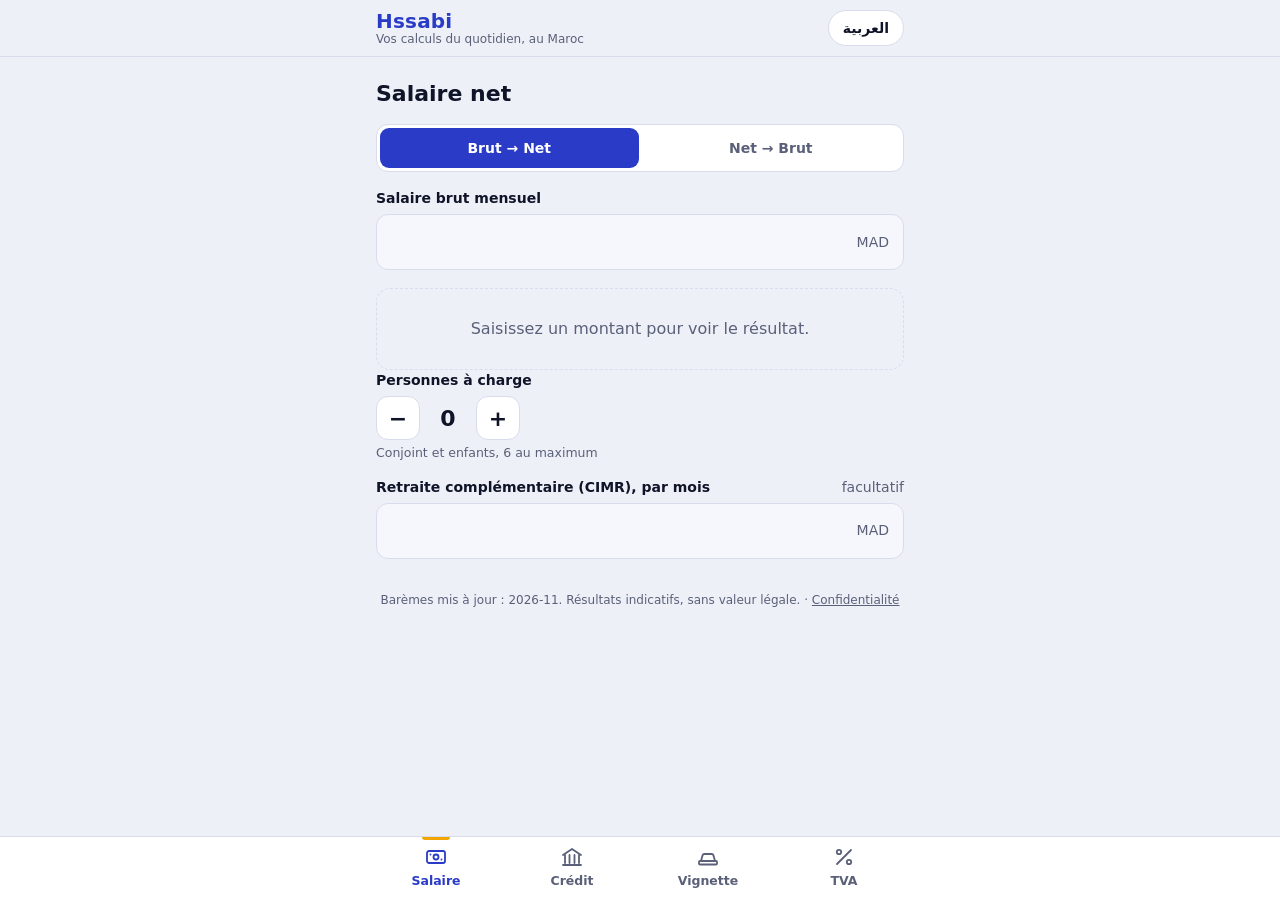
<file: index.html>
<!doctype html>
<html lang="fr" dir="ltr">
<head>
  <meta charset="utf-8">
  <meta name="viewport" content="width=device-width, initial-scale=1, viewport-fit=cover">
  <title>Hssabi — حسابي</title>
  <meta name="description" content="Calculateur de salaire net, crédit, vignette et TVA pour le Maroc. حاسبة الأجر الصافي والقرض والفينيت وTVA للمغرب.">
  <meta name="theme-color" content="#141f6e">
  <link rel="manifest" href="manifest.webmanifest">
  <link rel="icon" href="icons/icon-192.png">
  <link rel="apple-touch-icon" href="icons/icon-192.png">
  <link rel="stylesheet" href="style.css">
</head>
<body>
  <header class="top">
    <div class="wrap">
      <div class="brand"><b id="appName">Hssabi</b><span id="tagline"></span></div>
      <div class="top-actions">
        <button class="pill install" id="installBtn" hidden></button>
        <button class="pill" id="langBtn" type="button"></button>
      </div>
    </div>
  </header>

  <main class="wrap" id="view" aria-live="polite"></main>
  <footer><span id="footTxt"></span> · <a href="privacy.html" id="privLink"></a></footer>

  <nav class="tabs" aria-label="Menu">
    <div class="wrap" role="tablist" id="tabs"></div>
  </nav>

  <script src="calc.js"></script>
  <script src="i18n.js"></script>
  <script src="app.js"></script>
</body>
</html>
</file>
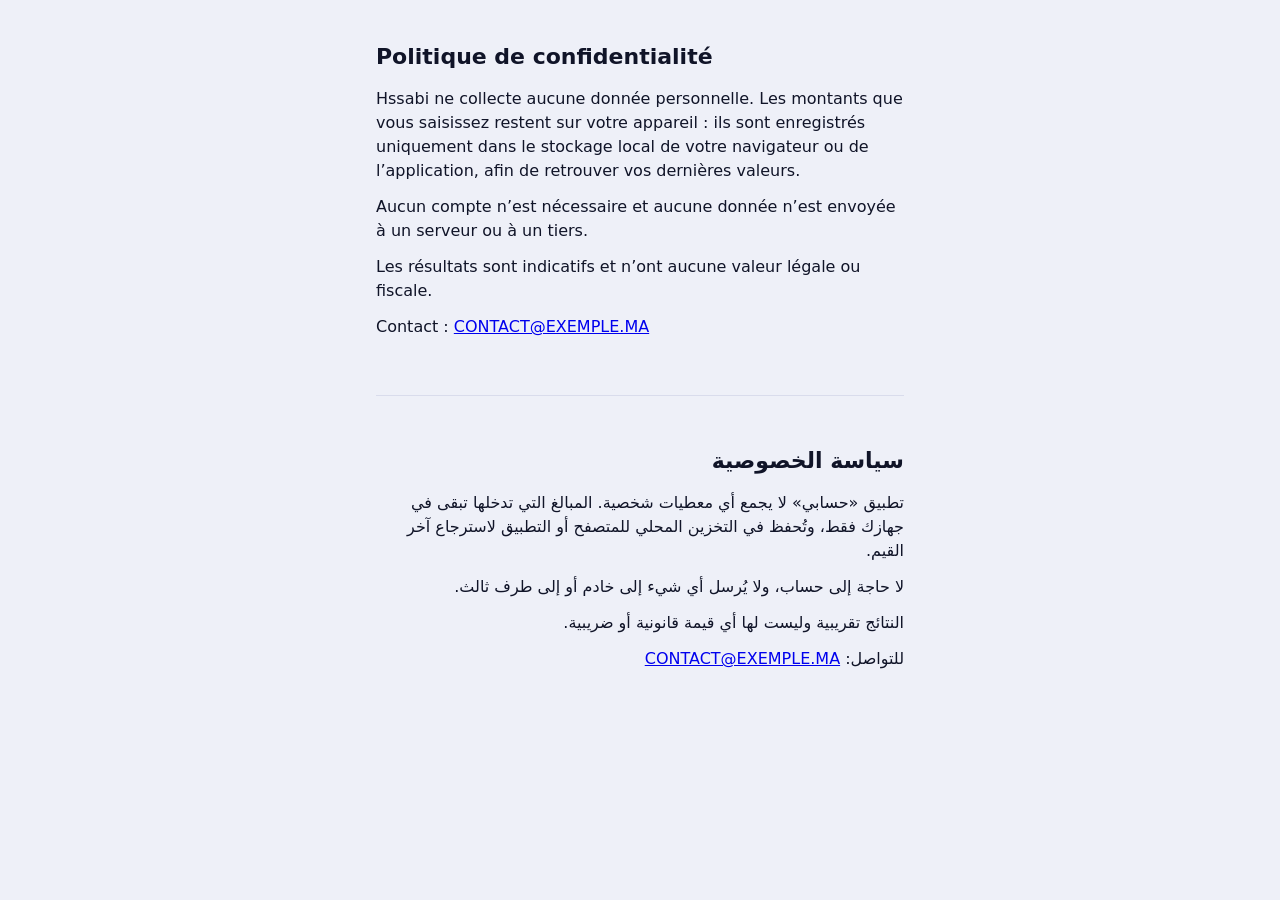
<file: privacy.html>
<!doctype html>
<html lang="fr">
<head>
  <meta charset="utf-8">
  <meta name="viewport" content="width=device-width, initial-scale=1">
  <title>Hssabi — Confidentialité / الخصوصية</title>
  <link rel="stylesheet" href="style.css">
  <style>article { padding-block: 20px; } article p { margin: 0 0 12px; } hr { border: 0; border-top: 1px solid var(--line); margin: 24px 0; }</style>
</head>
<body>
  <main class="wrap">
    <article dir="ltr" lang="fr">
      <h1>Politique de confidentialité</h1>
      <p>Hssabi ne collecte aucune donnée personnelle. Les montants que vous saisissez restent sur votre appareil : ils sont enregistrés uniquement dans le stockage local de votre navigateur ou de l’application, afin de retrouver vos dernières valeurs.</p>
      <p>Aucun compte n’est nécessaire et aucune donnée n’est envoyée à un serveur ou à un tiers.</p>
      <p>Les résultats sont indicatifs et n’ont aucune valeur légale ou fiscale.</p>
      <p>Contact : <a href="mailto:CONTACT@EXEMPLE.MA">CONTACT@EXEMPLE.MA</a></p>
    </article>
    <hr>
    <article dir="rtl" lang="ar">
      <h1>سياسة الخصوصية</h1>
      <p>تطبيق «حسابي» لا يجمع أي معطيات شخصية. المبالغ التي تدخلها تبقى في جهازك فقط، وتُحفظ في التخزين المحلي للمتصفح أو التطبيق لاسترجاع آخر القيم.</p>
      <p>لا حاجة إلى حساب، ولا يُرسل أي شيء إلى خادم أو إلى طرف ثالث.</p>
      <p>النتائج تقريبية وليست لها أي قيمة قانونية أو ضريبية.</p>
      <p>للتواصل: <a href="mailto:CONTACT@EXEMPLE.MA">CONTACT@EXEMPLE.MA</a></p>
    </article>
  </main>
</body>
</html>
</file>
<file: style.css>
:root {
  --blue: #2a3cc7;
  --blue-deep: #141f6e;
  --saffron: #f0a500;
  --teal: #1fa89a;
  --violet: #8a6bd1;
  --rose: #d5473a;
  --ink: #101428;
  --muted: #5a6078;
  --bg: #eef0f8;
  --surface: #ffffff;
  --line: #d9dcec;
  --field: #f6f7fc;
  --focus: #f0a500;
  --radius: 14px;
  color-scheme: light dark;
}
@media (prefers-color-scheme: dark) {
  :root {
    --blue: #7f8dff;
    --blue-deep: #1a2380;
    --ink: #eceefb;
    --muted: #a3a8c4;
    --bg: #0c0f24;
    --surface: #151a38;
    --line: #2a3160;
    --field: #0f1330;
  }
}

* { box-sizing: border-box; }
html { -webkit-text-size-adjust: 100%; }
body {
  margin: 0;
  background: var(--bg);
  color: var(--ink);
  font: 16px/1.5 system-ui, -apple-system, "Segoe UI", "Noto Sans Arabic", "Noto Naskh Arabic", Tahoma, Roboto, sans-serif;
  padding-bottom: calc(76px + env(safe-area-inset-bottom));
}
[lang="ar"] body { line-height: 1.65; }

.wrap { max-width: 560px; margin-inline: auto; padding-inline: 16px; }

/* ---------- En-tête ---------- */
.top {
  position: sticky; top: 0; z-index: 5;
  background: var(--bg);
  border-bottom: 1px solid var(--line);
}
.top .wrap { display: flex; align-items: center; justify-content: space-between; gap: 12px; min-height: 56px; }
.brand { display: flex; flex-direction: column; line-height: 1.15; }
.brand b { font-size: 20px; letter-spacing: .2px; color: var(--blue); }
.brand span { font-size: 12px; color: var(--muted); }
.top-actions { display: flex; gap: 8px; align-items: center; }

button, .btn { font: inherit; color: inherit; cursor: pointer; }
.pill {
  border: 1.5px solid var(--line); background: var(--surface); color: var(--ink);
  border-radius: 999px; padding: 6px 14px; min-height: 36px; font-weight: 600; font-size: 14px;
}
.pill.install { border-color: var(--saffron); }
.pill[hidden] { display: none; }

:focus-visible { outline: 3px solid var(--focus); outline-offset: 2px; border-radius: 8px; }

/* ---------- Titres & formulaires ---------- */
main { padding-block: 16px 8px; }
h1 { font-size: 22px; margin: 4px 0 14px; }

.seg { display: flex; background: var(--surface); border: 1.5px solid var(--line); border-radius: 12px; padding: 3px; gap: 3px; margin-bottom: 16px; }
.seg button { flex: 1; border: 0; background: transparent; padding: 9px 6px; border-radius: 9px; font-weight: 600; font-size: 14px; color: var(--muted); min-height: 40px; }
.seg button[aria-pressed="true"] { background: var(--blue); color: #fff; }
@media (prefers-color-scheme: dark) { .seg button[aria-pressed="true"] { color: #0c0f24; } }

.form { display: grid; grid-template-columns: minmax(0, 1fr); gap: 14px; margin-bottom: 18px; }
.field { min-width: 0; }
.field label, .field .lab { display: flex; justify-content: space-between; gap: 8px; font-size: 14px; font-weight: 600; margin-bottom: 5px; }
.field .opt { font-weight: 400; color: var(--muted); }
.field .hint { font-size: 12.5px; color: var(--muted); margin-top: 4px; }
.input {
  display: flex; align-items: center; background: var(--field);
  border: 1.5px solid var(--line); border-radius: 12px; overflow: hidden;
}
.input:focus-within { border-color: var(--blue); box-shadow: 0 0 0 3px color-mix(in srgb, var(--blue) 22%, transparent); }
.input input {
  flex: 1; width: 100%; min-width: 0; border: 0; background: transparent; color: inherit;
  font: inherit; font-size: 20px; font-weight: 600; padding: 12px 14px; outline: none;
  font-variant-numeric: tabular-nums; direction: ltr; text-align: start;
}
[dir="rtl"] .input input { text-align: right; }
.input .unit { padding-inline: 14px; color: var(--muted); font-size: 14px; white-space: nowrap; }

.stepper { display: flex; align-items: center; gap: 12px; }
.stepper button { width: 44px; height: 44px; border-radius: 12px; border: 1.5px solid var(--line); background: var(--surface); font-size: 22px; font-weight: 600; }
.stepper output { min-width: 32px; text-align: center; font-size: 22px; font-weight: 700; font-variant-numeric: tabular-nums; }

.chips { display: flex; flex-wrap: wrap; gap: 8px; }
.chips button { border: 1.5px solid var(--line); background: var(--surface); border-radius: 999px; padding: 7px 16px; font-weight: 600; min-height: 40px; }
.chips button[aria-pressed="true"] { border-color: var(--blue); background: var(--blue); color: #fff; }
@media (prefers-color-scheme: dark) { .chips button[aria-pressed="true"] { color: #0c0f24; } }

.check { display: flex; gap: 10px; align-items: flex-start; font-size: 15px; }
.check input { width: 22px; height: 22px; margin-top: 2px; accent-color: var(--blue); }

/* ---------- Résultat ---------- */
.hero {
  background: var(--blue-deep); color: #fff; border-radius: 18px; padding: 18px 18px 16px;
  margin-bottom: 14px;
}
.hero .cap { font-size: 14px; opacity: .85; }
.hero .big { font-size: 40px; font-weight: 800; line-height: 1.15; margin: 2px 0; font-variant-numeric: tabular-nums; display: flex; align-items: baseline; gap: 8px; flex-wrap: wrap; }
.hero .big .dec { font-size: 22px; font-weight: 700; opacity: .8; }
.hero .big .cur { font-size: 16px; font-weight: 600; color: var(--saffron); }
.hero .sub { font-size: 14px; opacity: .85; }
.n { direction: ltr; unicode-bidi: isolate; display: inline-block; }

.bar { display: flex; height: 12px; border-radius: 6px; overflow: hidden; margin: 14px 0 10px; background: rgba(255,255,255,.15); }
.bar i { display: block; height: 100%; }
.legend { display: flex; flex-wrap: wrap; gap: 6px 14px; font-size: 13px; }
.legend span { display: inline-flex; align-items: center; gap: 6px; }
.legend b { width: 10px; height: 10px; border-radius: 3px; display: inline-block; }

.rows { background: var(--surface); border: 1px solid var(--line); border-radius: var(--radius); margin-bottom: 14px; }
.row { display: flex; justify-content: space-between; align-items: baseline; gap: 12px; padding: 11px 14px; }
.row + .row { border-top: 1px solid var(--line); }
.row span:first-child { color: var(--muted); font-size: 14.5px; }
.row span:last-child { font-weight: 700; font-variant-numeric: tabular-nums; white-space: nowrap; }
.row.strong span:first-child { color: var(--ink); font-weight: 600; }

details { background: var(--surface); border: 1px solid var(--line); border-radius: var(--radius); margin-bottom: 14px; }
summary { padding: 12px 14px; font-weight: 600; cursor: pointer; list-style-position: inside; }
details .rows { border: 0; border-top: 1px solid var(--line); border-radius: 0 0 var(--radius) var(--radius); margin: 0; }

.note { font-size: 12.5px; color: var(--muted); margin: 6px 2px 18px; }
.empty { color: var(--muted); text-align: center; padding: 28px 8px; border: 1.5px dashed var(--line); border-radius: var(--radius); }

table { width: 100%; border-collapse: collapse; font-size: 13px; font-variant-numeric: tabular-nums; }
th, td { padding: 8px 10px; text-align: end; border-top: 1px solid var(--line); white-space: nowrap; }
th { color: var(--muted); font-weight: 600; }
th:first-child, td:first-child { text-align: start; }
.scroll { overflow-x: auto; }

/* ---------- Navigation basse ---------- */
.tabs {
  position: fixed; inset-inline: 0; bottom: 0; z-index: 6;
  background: var(--surface); border-top: 1px solid var(--line);
  padding-bottom: env(safe-area-inset-bottom);
}
.tabs .wrap { display: grid; grid-template-columns: repeat(4, 1fr); padding-inline: 8px; }
.tabs button {
  border: 0; background: transparent; padding: 8px 4px 9px; min-height: 60px;
  display: flex; flex-direction: column; align-items: center; justify-content: center; gap: 3px;
  font-size: 12.5px; font-weight: 600; color: var(--muted); position: relative;
}
.tabs button svg { width: 24px; height: 24px; stroke: currentColor; fill: none; stroke-width: 1.8; stroke-linecap: round; stroke-linejoin: round; }
.tabs button[aria-selected="true"] { color: var(--blue); }
.tabs button[aria-selected="true"]::before {
  content: ""; position: absolute; top: 0; width: 28px; height: 3px; border-radius: 0 0 3px 3px; background: var(--saffron);
}

footer { font-size: 12px; color: var(--muted); text-align: center; padding: 6px 16px 18px; }
footer a { color: inherit; }

@media (prefers-reduced-motion: no-preference) {
  .hero .big { transition: opacity .12s; }
}
</file>
